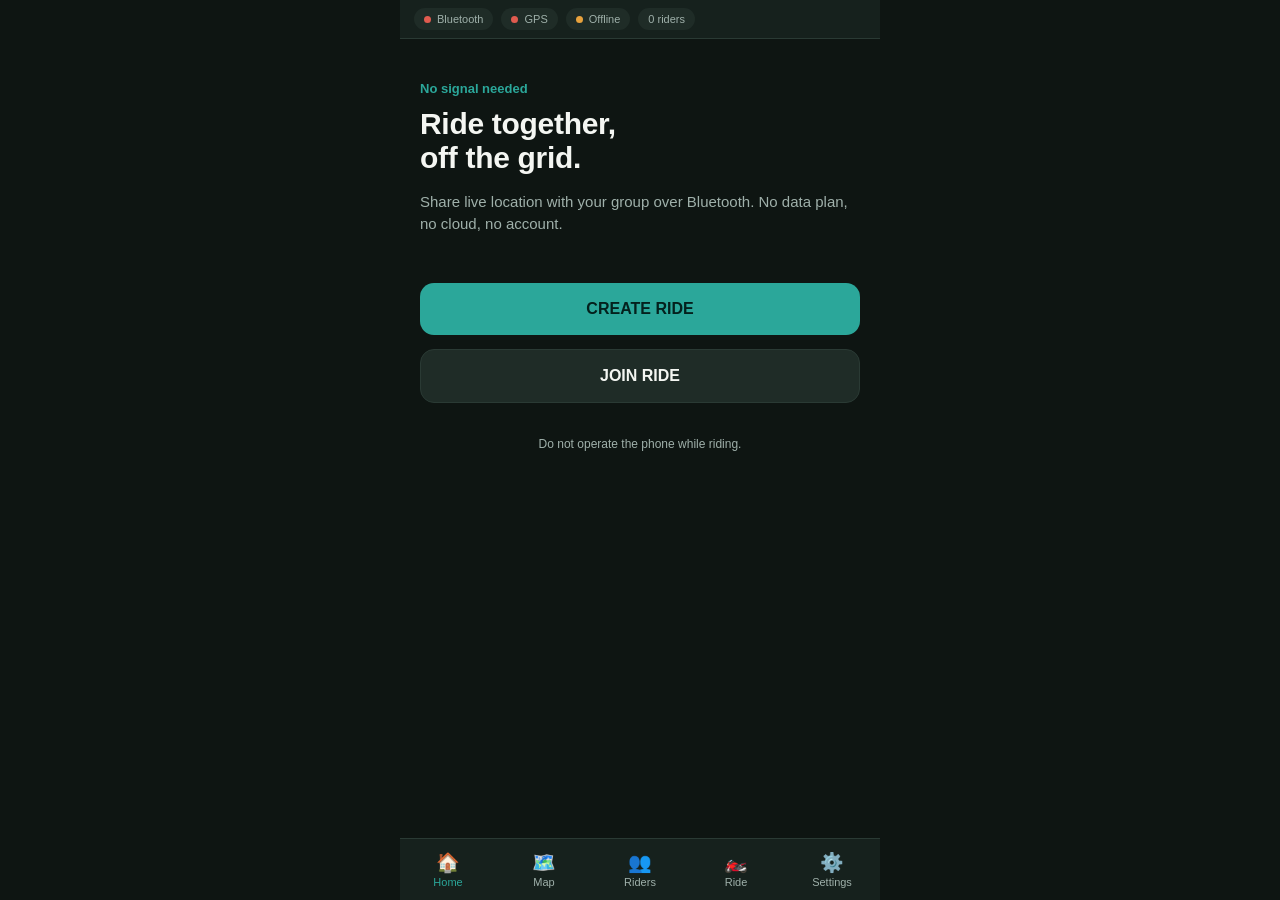
<file: riders-live-location/frontend/index.html>
<!DOCTYPE html>
<html lang="en">
<head>
<meta charset="UTF-8" />
<meta name="viewport" content="width=device-width, initial-scale=1.0, maximum-scale=1.0, user-scalable=no" />
<title>Rider's Live Location</title>
<link rel="stylesheet" href="css/themes.css" />
<link rel="stylesheet" href="css/style.css" />
</head>
<body data-theme="dark">

  <!-- Top status bar: connection + battery-relevant state, always visible -->
  <header class="status-bar">
    <div class="status-pill" id="status-bluetooth">
      <span class="dot" data-state="off"></span>
      <span class="label">Bluetooth</span>
    </div>
    <div class="status-pill" id="status-gps">
      <span class="dot" data-state="off"></span>
      <span class="label">GPS</span>
    </div>
    <div class="status-pill" id="status-network">
      <span class="dot" data-state="offline"></span>
      <span class="label">Offline</span>
    </div>
    <div class="status-pill" id="status-riders">
      <span class="label" id="rider-count-label">0 riders</span>
    </div>
  </header>

  <main id="screens">

    <!-- HOME -->
    <section class="screen" id="screen-home" data-active="true">
      <div class="hero">
        <p class="eyebrow-free-label">No signal needed</p>
        <h1>Ride together,<br/>off the grid.</h1>
        <p class="hero-sub">Share live location with your group over Bluetooth. No data plan, no cloud, no account.</p>
      </div>

      <div class="action-stack">
        <button class="btn btn-primary btn-large" id="btn-create-ride">CREATE RIDE</button>
        <button class="btn btn-secondary btn-large" id="btn-join-ride">JOIN RIDE</button>
      </div>

      <div id="permission-banner" class="banner banner-warning hidden">
        <p id="permission-banner-text"></p>
        <button class="btn btn-small" id="btn-grant-permissions">Allow access</button>
      </div>

      <p class="reminder-text">Do not operate the phone while riding.</p>
    </section>

    <!-- JOIN RIDE -->
    <section class="screen" id="screen-join" data-active="false">
      <h2>Join a ride</h2>
      <p class="muted">Enter the 6-digit code shared by your ride's organizer.</p>
      <input type="text" inputmode="numeric" maxlength="6" class="code-input" id="join-code-input" placeholder="000000" />
      <input type="text" class="text-input" id="join-name-input" placeholder="Your display name (e.g. Rider B)" />
      <button class="btn btn-primary btn-large" id="btn-confirm-join">JOIN</button>
      <button class="btn btn-ghost" data-nav="home">Cancel</button>
    </section>

    <!-- RIDE CODE / WAITING ROOM (primary rider) -->
    <section class="screen" id="screen-ride-code" data-active="false">
      <h2>Your ride code</h2>
      <div class="code-display" id="ride-code-display">583921</div>
      <div class="code-actions">
        <button class="btn btn-small" id="btn-copy-code">COPY</button>
        <button class="btn btn-small" id="btn-show-qr">SHOW QR</button>
      </div>
      <div id="qr-canvas-wrap" class="qr-wrap hidden">
        <canvas id="qr-canvas" width="180" height="180"></canvas>
        <p class="muted small">Contains only the ride code and join key — never your location.</p>
      </div>
      <p class="muted">Share this code with the riders joining you. Waiting for riders to join…</p>
      <div id="waiting-room-list" class="rider-chip-row"></div>
      <button class="btn btn-primary btn-large" id="btn-start-ride">START RIDE</button>
    </section>

    <!-- MAP -->
    <section class="screen" id="screen-map" data-active="false">
      <div class="map-wrap">
        <canvas id="map-canvas"></canvas>
        <div class="map-overlay-top">
          <span class="map-badge" id="map-offline-badge">Offline map available</span>
        </div>
        <div class="map-overlay-bottom" id="destination-card">
          <div class="dc-row">
            <span class="dc-flag">🏁</span>
            <div class="dc-text">
              <strong id="destination-name">No destination set</strong>
              <span id="destination-distance" class="muted small"></span>
            </div>
          </div>
        </div>
      </div>
    </section>

    <!-- RIDERS / GROUP DASHBOARD -->
    <section class="screen" id="screen-riders" data-active="false">
      <h2>Riders</h2>
      <div id="riders-list" class="rider-panel-list"></div>
    </section>

    <!-- RIDE CONTROLS (primary rider tools) -->
    <section class="screen" id="screen-ride" data-active="false">
      <h2>Ride controls</h2>
      <div class="control-card">
        <h3>Destination</h3>
        <input type="text" class="text-input" id="destination-name-input" placeholder="Destination name (e.g. Pokhara)" />
        <div class="two-col">
          <input type="text" class="text-input" id="destination-lat-input" placeholder="Latitude" />
          <input type="text" class="text-input" id="destination-lon-input" placeholder="Longitude" />
        </div>
        <button class="btn btn-secondary" id="btn-set-destination">SET DESTINATION</button>
      </div>
      <div class="control-card">
        <h3>Sharing</h3>
        <label class="toggle-row"><span>Pause my location sharing</span><input type="checkbox" id="toggle-pause-sharing" /></label>
      </div>
      <button class="btn btn-danger btn-large" id="btn-end-ride">END RIDE</button>
      <button class="btn btn-ghost btn-large hidden" id="btn-leave-ride">LEAVE RIDE</button>
    </section>

    <!-- SETTINGS -->
    <section class="screen" id="screen-settings" data-active="false">
      <h2>Settings</h2>

      <h3 class="section-title">Privacy</h3>
      <div class="control-card">
        <label class="toggle-row"><span>Location sharing</span><input type="checkbox" id="pref-location-sharing" checked /></label>
        <label class="toggle-row"><span>Save location history</span><input type="checkbox" id="pref-save-history" /></label>
        <label class="toggle-row"><span>Share speed</span><input type="checkbox" id="pref-share-speed" checked /></label>
        <label class="toggle-row"><span>Share heading</span><input type="checkbox" id="pref-share-heading" checked /></label>
        <label class="toggle-row"><span>Auto-delete ride data on end</span><input type="checkbox" id="pref-auto-delete" checked /></label>
        <div class="field-row">
          <span>Display alias</span>
          <input type="text" class="text-input inline" id="pref-alias" value="Rider" />
        </div>
        <button class="btn btn-danger" id="btn-clear-data">DELETE ALL LOCAL RIDE DATA</button>
      </div>

      <h3 class="section-title">Security</h3>
      <div class="control-card">
        <label class="toggle-row"><span>Require device authentication</span><input type="checkbox" id="pref-require-auth" checked disabled /></label>
        <label class="toggle-row"><span>Auto-expire ride</span><input type="checkbox" id="pref-auto-expire" checked /></label>
        <label class="toggle-row"><span>Rotate session keys on change</span><input type="checkbox" id="pref-rotate-keys" checked disabled /></label>
        <label class="toggle-row"><span>Hide rider identity (use alias only)</span><input type="checkbox" id="pref-hide-identity" checked /></label>
        <label class="toggle-row"><span>Require confirmation before joining</span><input type="checkbox" id="pref-confirm-join" checked /></label>
        <p class="muted small">Settings shown as disabled are always-on protections that cannot be turned off.</p>
      </div>
    </section>

  </main>

  <!-- Bottom navigation -->
  <nav class="bottom-nav">
    <button class="nav-item" data-nav="home" data-active="true"><span class="nav-icon">🏠</span><span>Home</span></button>
    <button class="nav-item" data-nav="map"><span class="nav-icon">🗺️</span><span>Map</span></button>
    <button class="nav-item" data-nav="riders"><span class="nav-icon">👥</span><span>Riders</span></button>
    <button class="nav-item" data-nav="ride"><span class="nav-icon">🏍️</span><span>Ride</span></button>
    <button class="nav-item" data-nav="settings"><span class="nav-icon">⚙️</span><span>Settings</span></button>
  </nav>

  <div id="toast-container"></div>

  <script src="js/bluetooth-ui.js"></script>
  <script src="js/ride.js"></script>
  <script src="js/riders.js"></script>
  <script src="js/map.js"></script>
  <script src="js/security-ui.js"></script>
  <script src="js/app.js"></script>
</body>
</html>
</file>
<file: riders-live-location/frontend/css/themes.css>
/*
  Design tokens for Rider's Live Location.

  Direction: this is an instrument panel for a moving vehicle, not a
  SaaS dashboard — legible in direct sunlight and at a glance, at
  arm's length, while stationary before a ride. Dark theme is the
  default (matches a motorcycle dash and preserves night vision);
  a light theme is offered for indoor/daytime settings review.

  Palette:
    --ink        #0E1512  near-black, warm rather than blue-black
    --panel      #16211D  card/surface background
    --panel-2    #1F2C27  raised surface (inputs, chips)
    --teal       #2BA79A  primary action / "connected" state
    --amber      #E8A23D  destination / attention / secondary action
    --danger     #E05B4F  end ride / revoke / errors
    --paper      #F4F6F2  primary text on dark
    --paper-dim  #9FB0AA  secondary text on dark
*/

:root {
  --ink: #0E1512;
  --panel: #16211D;
  --panel-2: #1F2C27;
  --teal: #2BA79A;
  --teal-dim: #1B6E65;
  --amber: #E8A23D;
  --danger: #E05B4F;
  --paper: #F4F6F2;
  --paper-dim: #9FB0AA;
  --border: #2A3A34;

  --font-body: -apple-system, BlinkMacSystemFont, "Segoe UI", Roboto, "Helvetica Neue", Arial, sans-serif;

  --radius-sm: 8px;
  --radius-md: 14px;
  --radius-lg: 22px;

  --space-1: 4px;
  --space-2: 8px;
  --space-3: 14px;
  --space-4: 20px;
  --space-5: 32px;
}

body[data-theme="light"] {
  --ink: #F4F6F2;
  --panel: #FFFFFF;
  --panel-2: #EDF1EC;
  --paper: #142019;
  --paper-dim: #4C5C55;
  --border: #DCE3DE;
}

@media (prefers-reduced-motion: reduce) {
  * { animation-duration: 0.001ms !important; transition-duration: 0.001ms !important; }
}
</file>
<file: riders-live-location/frontend/css/style.css>
* { box-sizing: border-box; }

html, body {
  margin: 0;
  height: 100%;
  background: var(--ink);
  color: var(--paper);
  font-family: var(--font-body);
  -webkit-tap-highlight-color: transparent;
  overscroll-behavior: none;
}

body {
  display: flex;
  flex-direction: column;
  max-width: 480px;
  margin: 0 auto;
  min-height: 100vh;
}

h1, h2, h3 { margin: 0 0 var(--space-2) 0; letter-spacing: -0.01em; }
h1 { font-size: 30px; font-weight: 700; line-height: 1.15; }
h2 { font-size: 20px; font-weight: 700; }
h3 { font-size: 15px; font-weight: 600; color: var(--paper-dim); }
p { line-height: 1.5; }
.muted { color: var(--paper-dim); }
.small { font-size: 12px; }
.hidden { display: none !important; }

/* -------------------------------------------------- status bar -------- */
.status-bar {
  display: flex;
  gap: var(--space-2);
  padding: var(--space-2) var(--space-3);
  background: var(--panel);
  border-bottom: 1px solid var(--border);
  overflow-x: auto;
  flex-shrink: 0;
}
.status-pill {
  display: flex;
  align-items: center;
  gap: 6px;
  padding: 5px 10px;
  border-radius: 999px;
  background: var(--panel-2);
  font-size: 11px;
  color: var(--paper-dim);
  white-space: nowrap;
}
.status-pill .dot {
  width: 7px; height: 7px; border-radius: 50%;
  background: var(--danger);
  flex-shrink: 0;
}
.status-pill .dot[data-state="on"],
.status-pill .dot[data-state="connected"],
.status-pill .dot[data-state="accurate"] { background: var(--teal); }
.status-pill .dot[data-state="warn"] { background: var(--amber); }

/* -------------------------------------------------- screens ------------ */
#screens { flex: 1; overflow-y: auto; padding-bottom: 88px; }
.screen { display: none; padding: var(--space-4); animation: fade-in 180ms ease-out; }
.screen[data-active="true"] { display: block; }
@keyframes fade-in { from { opacity: 0; transform: translateY(4px); } to { opacity: 1; transform: none; } }

.screen.no-pad { padding: 0; }

/* -------------------------------------------------- home ---------------*/
.hero { padding: var(--space-4) 0 var(--space-5) 0; }
.eyebrow-free-label { color: var(--teal); font-weight: 600; font-size: 13px; margin: 0 0 var(--space-2); }
.hero-sub { color: var(--paper-dim); font-size: 15px; }
.action-stack { display: flex; flex-direction: column; gap: var(--space-3); margin-bottom: var(--space-4); }
.reminder-text { text-align: center; color: var(--paper-dim); font-size: 12px; margin-top: var(--space-5); }

/* -------------------------------------------------- buttons ------------ */
.btn {
  font-family: inherit;
  font-size: 15px;
  font-weight: 700;
  border: none;
  border-radius: var(--radius-md);
  padding: 13px 18px;
  cursor: pointer;
  transition: transform 80ms ease, opacity 120ms ease;
}
.btn:active { transform: scale(0.98); }
.btn-large { width: 100%; padding: 17px; font-size: 16px; }
.btn-small { padding: 8px 14px; font-size: 13px; border-radius: var(--radius-sm); }
.btn-primary { background: var(--teal); color: #04211D; }
.btn-secondary { background: var(--panel-2); color: var(--paper); border: 1px solid var(--border); }
.btn-danger { background: var(--danger); color: #2B0A07; }
.btn-ghost { background: transparent; color: var(--paper-dim); width: 100%; margin-top: var(--space-2); }

/* -------------------------------------------------- inputs ------------- */
.text-input, .code-input {
  width: 100%;
  background: var(--panel-2);
  border: 1px solid var(--border);
  color: var(--paper);
  border-radius: var(--radius-sm);
  padding: 13px 14px;
  font-size: 15px;
  margin-bottom: var(--space-3);
  font-family: inherit;
}
.text-input.inline { margin-bottom: 0; width: auto; flex: 1; }
.code-input {
  text-align: center;
  font-size: 32px;
  font-variant-numeric: tabular-nums;
  letter-spacing: 8px;
  padding: 18px;
}
.two-col { display: flex; gap: var(--space-2); }
.two-col .text-input { flex: 1; }

/* -------------------------------------------------- ride code screen -- */
.code-display {
  font-size: 52px;
  font-weight: 800;
  font-variant-numeric: tabular-nums;
  letter-spacing: 6px;
  text-align: center;
  background: var(--panel-2);
  border-radius: var(--radius-lg);
  padding: var(--space-4);
  margin: var(--space-3) 0;
  color: var(--amber);
}
.code-actions { display: flex; gap: var(--space-2); justify-content: center; margin-bottom: var(--space-3); }
.qr-wrap { text-align: center; margin-bottom: var(--space-3); }
.qr-wrap canvas { background: #fff; border-radius: var(--radius-sm); padding: 8px; }
.rider-chip-row { display: flex; flex-wrap: wrap; gap: var(--space-2); margin: var(--space-3) 0; min-height: 32px; }
.rider-chip {
  background: var(--panel-2);
  border: 1px solid var(--border);
  border-radius: 999px;
  padding: 6px 12px;
  font-size: 13px;
  display: flex; align-items: center; gap: 6px;
}
.rider-chip .swatch { width: 8px; height: 8px; border-radius: 50%; }

/* -------------------------------------------------- map ---------------- */
.map-wrap { position: relative; margin: calc(-1 * var(--space-4)); height: calc(100vh - 220px); min-height: 420px; }
#map-canvas { width: 100%; height: 100%; display: block; background: #0A100D; }
.map-overlay-top { position: absolute; top: var(--space-3); left: var(--space-3); right: var(--space-3); display: flex; justify-content: space-between; }
.map-badge { background: rgba(22,33,29,0.9); border: 1px solid var(--border); padding: 6px 12px; border-radius: 999px; font-size: 11px; color: var(--teal); }
.map-overlay-bottom { position: absolute; bottom: var(--space-3); left: var(--space-3); right: var(--space-3); background: rgba(22,33,29,0.95); border: 1px solid var(--border); border-radius: var(--radius-md); padding: var(--space-3); backdrop-filter: blur(6px); }
.dc-row { display: flex; align-items: center; gap: var(--space-2); }
.dc-flag { font-size: 22px; }
.dc-text { display: flex; flex-direction: column; }

/* -------------------------------------------------- riders panel ------- */
.rider-panel-list { display: flex; flex-direction: column; gap: var(--space-2); }
.rider-panel-item {
  background: var(--panel);
  border: 1px solid var(--border);
  border-radius: var(--radius-md);
  padding: var(--space-3);
  display: flex;
  align-items: center;
  gap: var(--space-3);
}
.rider-avatar {
  width: 40px; height: 40px; border-radius: 50%;
  display: flex; align-items: center; justify-content: center;
  font-weight: 700; font-size: 15px; color: #04211D;
  flex-shrink: 0;
}
.rider-info { flex: 1; min-width: 0; }
.rider-name-row { display: flex; align-items: center; gap: 6px; font-weight: 600; }
.rider-meta { color: var(--paper-dim); font-size: 12px; margin-top: 2px; }
.rider-metrics { text-align: right; }
.rider-metrics .dist { font-weight: 700; font-variant-numeric: tabular-nums; }
.rider-metrics .eta { color: var(--paper-dim); font-size: 12px; }
.live-dot { width: 8px; height: 8px; border-radius: 50%; background: var(--teal); flex-shrink: 0; }
.live-dot[data-live="stale"] { background: var(--amber); }
.live-dot[data-live="lost"] { background: var(--danger); }
.rider-remove-btn { background: none; border: none; color: var(--danger); font-size: 12px; cursor: pointer; padding: 4px; }

/* -------------------------------------------------- control cards ------ */
.control-card {
  background: var(--panel);
  border: 1px solid var(--border);
  border-radius: var(--radius-md);
  padding: var(--space-3);
  margin-bottom: var(--space-3);
}
.section-title { margin-top: var(--space-4); margin-bottom: var(--space-2); text-transform: none; }
.toggle-row { display: flex; align-items: center; justify-content: space-between; padding: 9px 0; font-size: 14px; border-bottom: 1px solid var(--border); }
.toggle-row:last-of-type { border-bottom: none; }
.toggle-row input[type="checkbox"] { width: 42px; height: 24px; accent-color: var(--teal); }
.field-row { display: flex; align-items: center; justify-content: space-between; gap: var(--space-2); padding: 9px 0; font-size: 14px; }

/* -------------------------------------------------- banners/toasts ----- */
.banner { border-radius: var(--radius-md); padding: var(--space-3); display: flex; align-items: center; justify-content: space-between; gap: var(--space-2); margin: var(--space-3) 0; }
.banner-warning { background: rgba(232,162,61,0.12); border: 1px solid var(--amber); color: var(--amber); }
#toast-container { position: fixed; bottom: 96px; left: 50%; transform: translateX(-50%); z-index: 50; display: flex; flex-direction: column; gap: 8px; width: calc(100% - 32px); max-width: 448px; }
.toast { background: var(--panel-2); border: 1px solid var(--border); border-radius: var(--radius-sm); padding: 12px 16px; font-size: 13px; box-shadow: 0 8px 24px rgba(0,0,0,0.35); animation: fade-in 150ms ease-out; }

/* -------------------------------------------------- bottom nav --------- */
.bottom-nav {
  position: fixed;
  bottom: 0; left: 50%; transform: translateX(-50%);
  width: 100%; max-width: 480px;
  display: flex;
  background: var(--panel);
  border-top: 1px solid var(--border);
  padding: 6px 0 max(6px, env(safe-area-inset-bottom));
}
.nav-item {
  flex: 1;
  background: none; border: none; color: var(--paper-dim);
  display: flex; flex-direction: column; align-items: center; gap: 2px;
  font-size: 11px; font-family: inherit; cursor: pointer; padding: 6px 0;
}
.nav-item[data-active="true"] { color: var(--teal); }
.nav-icon { font-size: 19px; }

@media (max-width: 360px) {
  .code-display { font-size: 40px; letter-spacing: 3px; }
}
</file>
